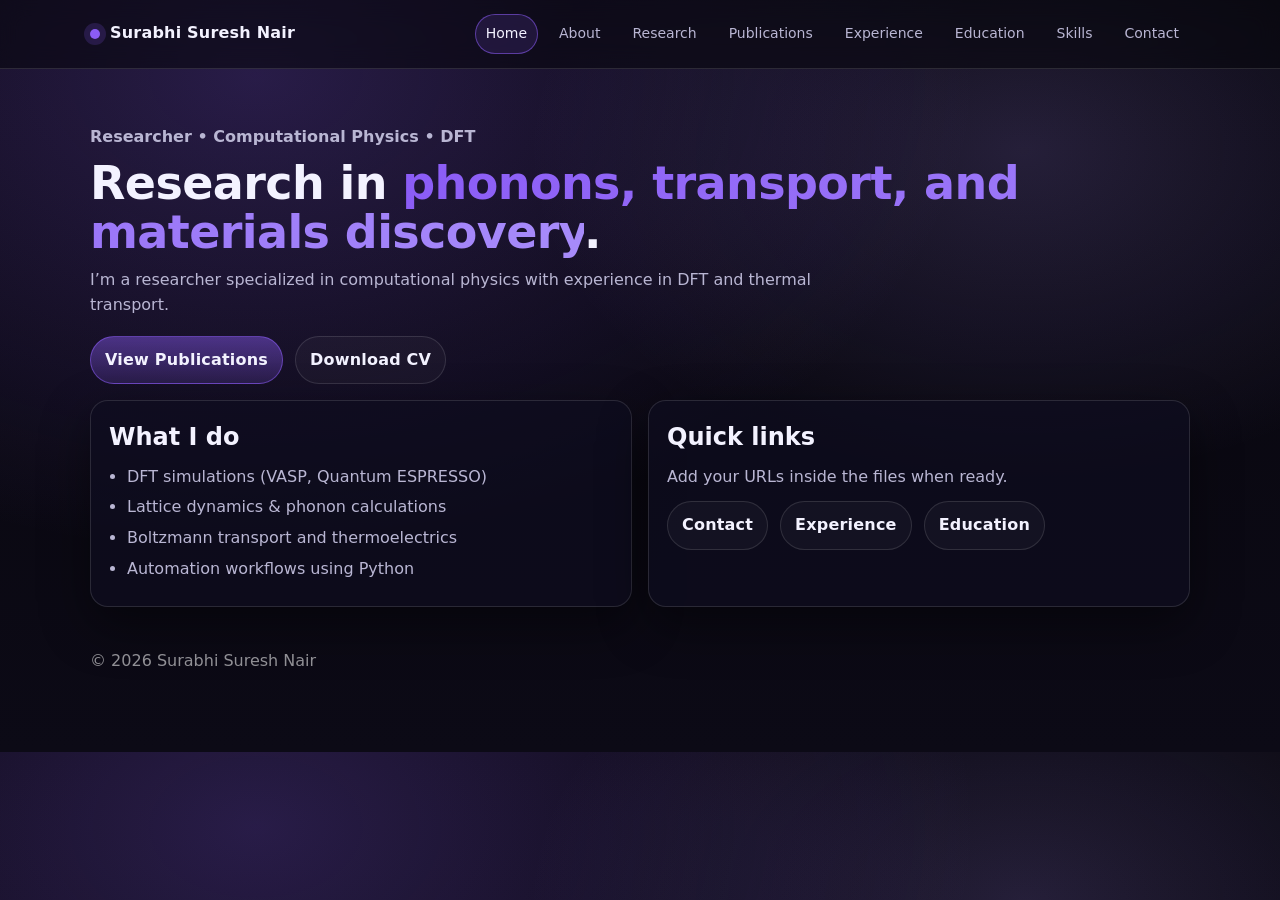
<file: index.html>
<!doctype html>
<html lang="en">
<head>
  <meta charset="utf-8" />
  <meta name="viewport" content="width=device-width, initial-scale=1" />
  <title>Surabhi Suresh Nair — Researcher</title>
  <link rel="stylesheet" href="style.css" />
</head>
<body>
  <header class="topbar">
    <div class="container topbar__inner">
      <div class="brand"><span class="brand__dot"></span><span>Surabhi Suresh Nair</span></div>
      <nav class="nav" aria-label="Primary">
        <a class="active" href="index.html">Home</a>
        <a href="about.html">About</a>
        <a href="research.html">Research</a>
        <a href="publications.html">Publications</a>
        <a href="experience.html">Experience</a>
        <a href="education.html">Education</a>
        <a href="skills.html">Skills</a>
        <a href="contact.html">Contact</a>
      </nav>
    </div>
  </header>

  <main>
    <section class="hero">
      <div class="container">
        <p class="kicker">Researcher • Computational Physics • DFT</p>
        <h1 class="headline">Research in <span class="accent">phonons, transport, and materials discovery</span>.</h1>
        <p class="subhead">
          I’m a researcher specialized in computational physics with experience in DFT and thermal transport.
        </p>
        <div style="display:flex;gap:12px;flex-wrap:wrap">
          <a class="btn btn--primary" href="publications.html">View Publications</a>
          <a class="btn btn--ghost" href="Surabhi_CV.pdf" target="_blank" rel="noreferrer">Download CV</a>
        </div>

        <div class="grid2">
          <div class="card">
            <h2 style="margin:0 0 8px">What I do</h2>
            <ul class="list">
              <li>DFT simulations (VASP, Quantum ESPRESSO)</li>
              <li>Lattice dynamics & phonon calculations</li>
              <li>Boltzmann transport and thermoelectrics</li>
              <li>Automation workflows using Python</li>
            </ul>
          </div>
          <div class="card">
            <h2 style="margin:0 0 8px">Quick links</h2>
            <p class="muted" style="margin:0 0 12px">Add your URLs inside the files when ready.</p>
            <div style="display:flex;gap:12px;flex-wrap:wrap">
              <a class="btn btn--ghost" href="contact.html">Contact</a>
              <a class="btn btn--ghost" href="experience.html">Experience</a>
              <a class="btn btn--ghost" href="education.html">Education</a>
            </div>
          </div>
        </div>

        <p class="footer">© <span id="year"></span> Surabhi Suresh Nair</p>
      </div>
    </section>
  </main>

  <script>document.getElementById("year").textContent = new Date().getFullYear();</script>
</body>
</html>
</file>
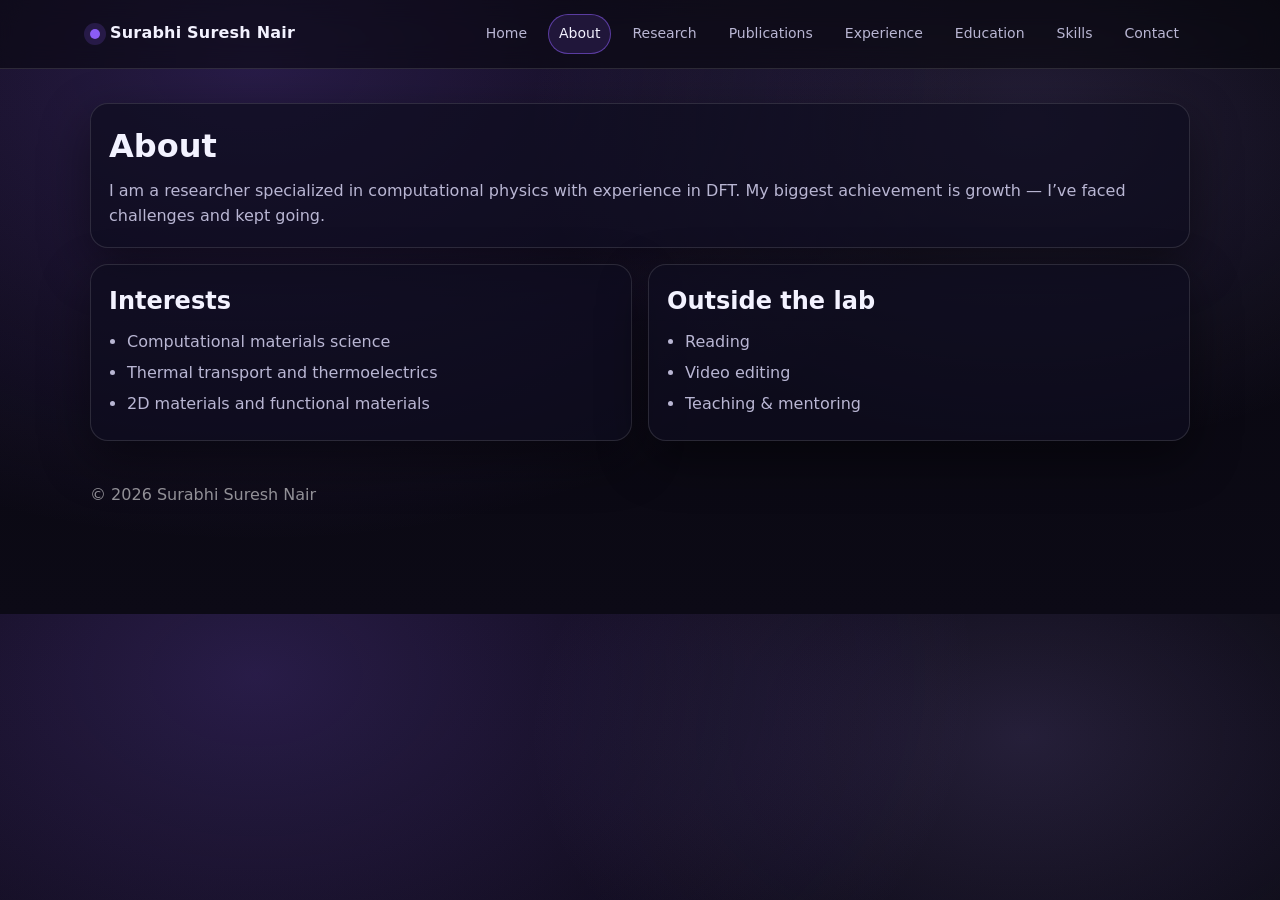
<file: about.html>
<!doctype html>
<html lang="en">
<head>
  <meta charset="utf-8" />
  <meta name="viewport" content="width=device-width, initial-scale=1" />
  <title>About — Surabhi Suresh Nair</title>
  <link rel="stylesheet" href="style.css" />
</head>
<body>
  <header class="topbar">
    <div class="container topbar__inner">
      <div class="brand"><span class="brand__dot"></span><span>Surabhi Suresh Nair</span></div>
      <nav class="nav">
        <a href="index.html">Home</a>
        <a class="active" href="about.html">About</a>
        <a href="research.html">Research</a>
        <a href="publications.html">Publications</a>
        <a href="experience.html">Experience</a>
        <a href="education.html">Education</a>
        <a href="skills.html">Skills</a>
        <a href="contact.html">Contact</a>
      </nav>
    </div>
  </header>

  <main class="section">
    <div class="container">
      <div class="card">
        <h1 style="margin:0 0 8px">About</h1>
        <p class="muted" style="margin:0">
          I am a researcher specialized in computational physics with experience in DFT.
          My biggest achievement is growth — I’ve faced challenges and kept going.
        </p>
      </div>

      <div class="grid2">
        <div class="card">
          <h2 style="margin:0 0 10px">Interests</h2>
          <ul class="list">
            <li>Computational materials science</li>
            <li>Thermal transport and thermoelectrics</li>
            <li>2D materials and functional materials</li>
          </ul>
        </div>
        <div class="card">
          <h2 style="margin:0 0 10px">Outside the lab</h2>
          <ul class="list">
            <li>Reading</li>
            <li>Video editing</li>
            <li>Teaching & mentoring</li>
          </ul>
        </div>
      </div>

      <p class="footer">© <span id="year"></span> Surabhi Suresh Nair</p>
    </div>
  </main>

  <script>document.getElementById("year").textContent = new Date().getFullYear();</script>
</body>
</html>
</file>
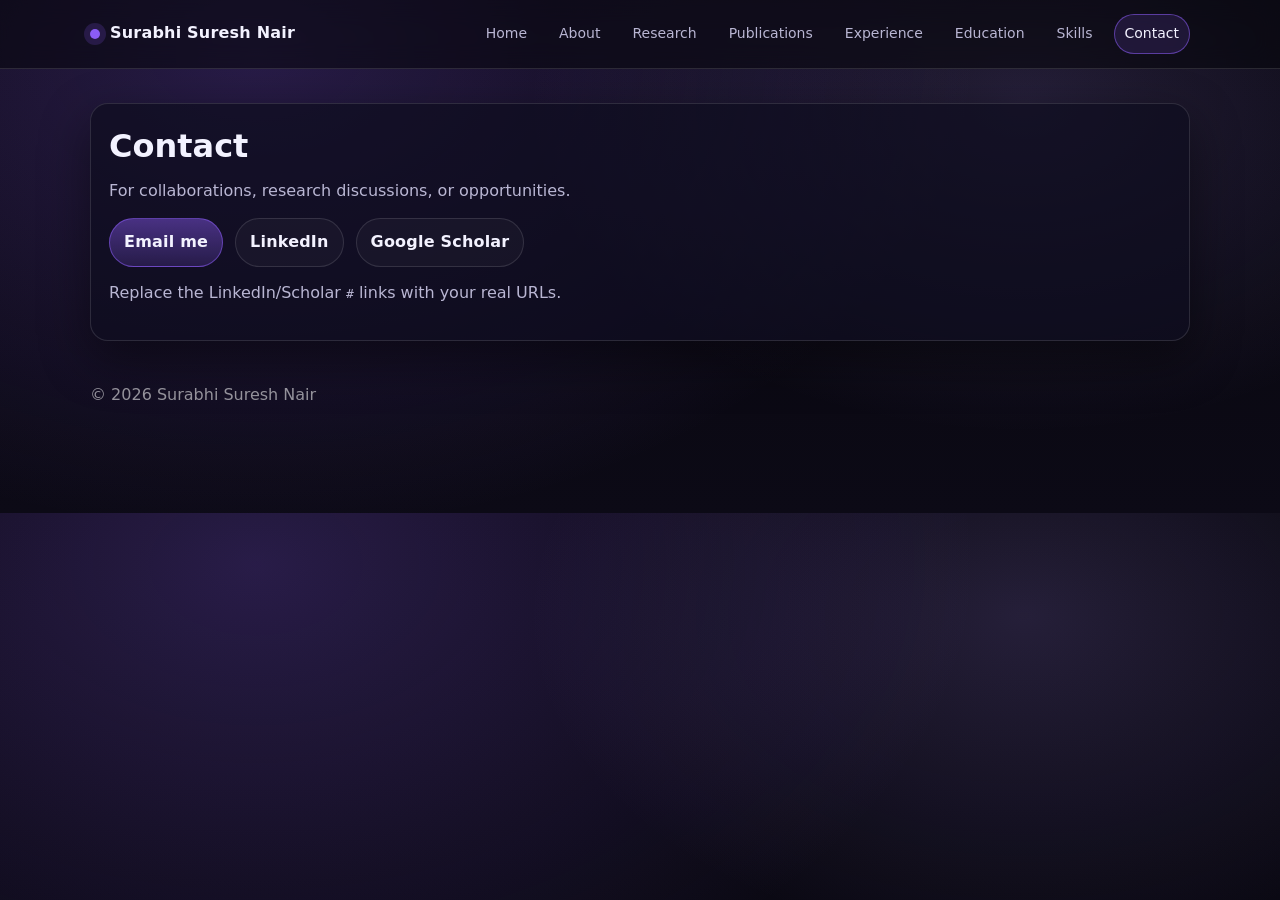
<file: contact.html>
<!doctype html>
<html lang="en">
<head>
  <meta charset="utf-8" />
  <meta name="viewport" content="width=device-width, initial-scale=1" />
  <title>Contact — Surabhi Suresh Nair</title>
  <link rel="stylesheet" href="style.css" />
</head>
<body>
  <header class="topbar">
    <div class="container topbar__inner">
      <div class="brand"><span class="brand__dot"></span><span>Surabhi Suresh Nair</span></div>
      <nav class="nav">
        <a href="index.html">Home</a>
        <a href="about.html">About</a>
        <a href="research.html">Research</a>
        <a href="publications.html">Publications</a>
        <a href="experience.html">Experience</a>
        <a href="education.html">Education</a>
        <a href="skills.html">Skills</a>
        <a class="active" href="contact.html">Contact</a>
      </nav>
    </div>
  </header>

  <main class="section">
    <div class="container">
      <div class="card">
        <h1 style="margin:0 0 8px">Contact</h1>
        <p class="muted" style="margin:0 0 14px">For collaborations, research discussions, or opportunities.</p>

        <div style="display:flex;gap:12px;flex-wrap:wrap">
          <a class="btn btn--primary" href="mailto:suresh@gail.com">Email me</a>
          <a class="btn btn--ghost" href="#" target="_blank" rel="noreferrer">LinkedIn</a>
          <a class="btn btn--ghost" href="#" target="_blank" rel="noreferrer">Google Scholar</a>
        </div>

        <p class="muted" style="margin-top:14px">
          Replace the LinkedIn/Scholar <code>#</code> links with your real URLs.
        </p>
      </div>

      <p class="footer">© <span id="year"></span> Surabhi Suresh Nair</p>
    </div>
  </main>

  <script>document.getElementById("year").textContent = new Date().getFullYear();</script>
</body>
</html>
</file>
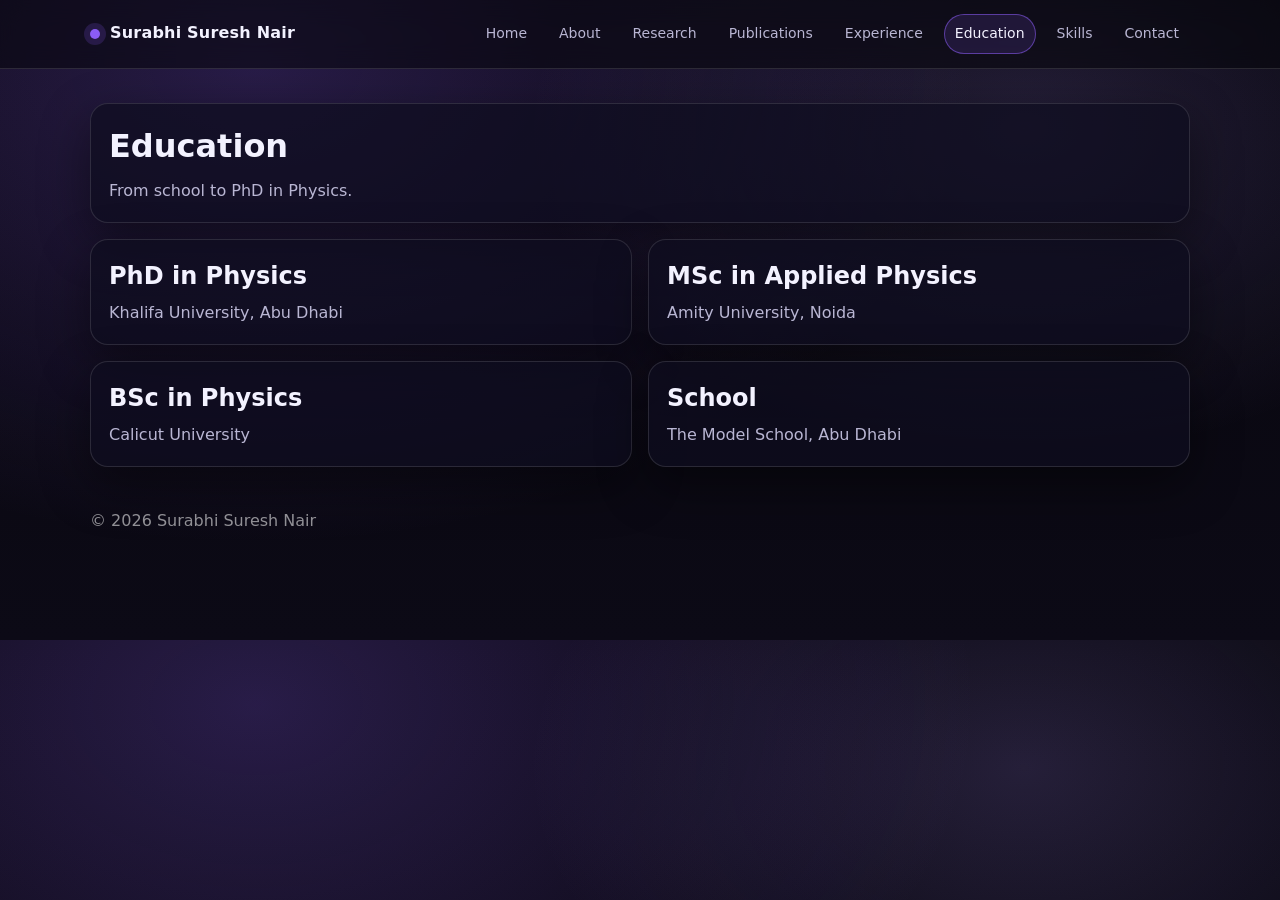
<file: education.html>
<!doctype html>
<html lang="en">
<head>
  <meta charset="utf-8" />
  <meta name="viewport" content="width=device-width, initial-scale=1" />
  <title>Education — Surabhi Suresh Nair</title>
  <link rel="stylesheet" href="style.css" />
</head>
<body>
  <header class="topbar">
    <div class="container topbar__inner">
      <div class="brand"><span class="brand__dot"></span><span>Surabhi Suresh Nair</span></div>
      <nav class="nav">
        <a href="index.html">Home</a>
        <a href="about.html">About</a>
        <a href="research.html">Research</a>
        <a href="publications.html">Publications</a>
        <a href="experience.html">Experience</a>
        <a class="active" href="education.html">Education</a>
        <a href="skills.html">Skills</a>
        <a href="contact.html">Contact</a>
      </nav>
    </div>
  </header>

  <main class="section">
    <div class="container">
      <div class="card">
        <h1 style="margin:0 0 8px">Education</h1>
        <p class="muted" style="margin:0">From school to PhD in Physics.</p>
      </div>

      <div class="grid2">
        <div class="card">
          <h2 style="margin:0 0 6px">PhD in Physics</h2>
          <p class="muted" style="margin:0">Khalifa University, Abu Dhabi</p>
        </div>
        <div class="card">
          <h2 style="margin:0 0 6px">MSc in Applied Physics</h2>
          <p class="muted" style="margin:0">Amity University, Noida</p>
        </div>
        <div class="card">
          <h2 style="margin:0 0 6px">BSc in Physics</h2>
          <p class="muted" style="margin:0">Calicut University</p>
        </div>
        <div class="card">
          <h2 style="margin:0 0 6px">School</h2>
          <p class="muted" style="margin:0">The Model School, Abu Dhabi</p>
        </div>
      </div>

      <p class="footer">© <span id="year"></span> Surabhi Suresh Nair</p>
    </div>
  </main>

  <script>document.getElementById("year").textContent = new Date().getFullYear();</script>
</body>
</html>
</file>
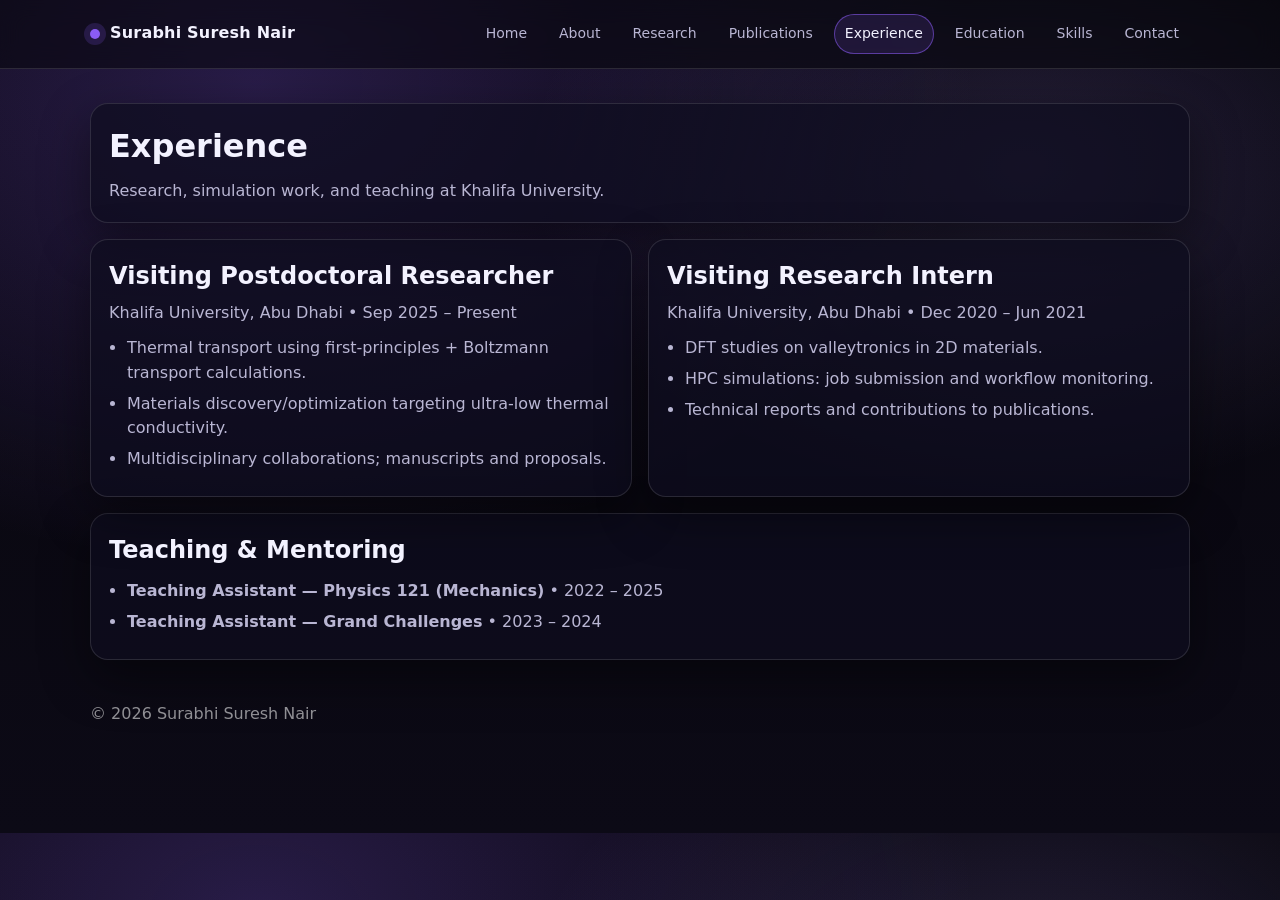
<file: experience.html>
<!doctype html>
<html lang="en">
<head>
  <meta charset="utf-8" />
  <meta name="viewport" content="width=device-width, initial-scale=1" />
  <title>Experience — Surabhi Suresh Nair</title>
  <link rel="stylesheet" href="style.css" />
</head>
<body>
  <header class="topbar">
    <div class="container topbar__inner">
      <div class="brand"><span class="brand__dot"></span><span>Surabhi Suresh Nair</span></div>
      <nav class="nav">
        <a href="index.html">Home</a>
        <a href="about.html">About</a>
        <a href="research.html">Research</a>
        <a href="publications.html">Publications</a>
        <a class="active" href="experience.html">Experience</a>
        <a href="education.html">Education</a>
        <a href="skills.html">Skills</a>
        <a href="contact.html">Contact</a>
      </nav>
    </div>
  </header>

  <main class="section">
    <div class="container">
      <div class="card">
        <h1 style="margin:0 0 8px">Experience</h1>
        <p class="muted" style="margin:0">Research, simulation work, and teaching at Khalifa University.</p>
      </div>

      <div class="grid2">
        <div class="card">
          <h2 style="margin:0 0 6px">Visiting Postdoctoral Researcher</h2>
          <p class="muted" style="margin:0 0 10px">Khalifa University, Abu Dhabi • Sep 2025 – Present</p>
          <ul class="list">
            <li>Thermal transport using first-principles + Boltzmann transport calculations.</li>
            <li>Materials discovery/optimization targeting ultra-low thermal conductivity.</li>
            <li>Multidisciplinary collaborations; manuscripts and proposals.</li>
          </ul>
        </div>

        <div class="card">
          <h2 style="margin:0 0 6px">Visiting Research Intern</h2>
          <p class="muted" style="margin:0 0 10px">Khalifa University, Abu Dhabi • Dec 2020 – Jun 2021</p>
          <ul class="list">
            <li>DFT studies on valleytronics in 2D materials.</li>
            <li>HPC simulations: job submission and workflow monitoring.</li>
            <li>Technical reports and contributions to publications.</li>
          </ul>
        </div>
      </div>

      <div class="card" style="margin-top:16px">
        <h2 style="margin:0 0 10px">Teaching & Mentoring</h2>
        <ul class="list">
          <li><strong>Teaching Assistant — Physics 121 (Mechanics)</strong> • 2022 – 2025</li>
          <li><strong>Teaching Assistant — Grand Challenges</strong> • 2023 – 2024</li>
        </ul>
      </div>

      <p class="footer">© <span id="year"></span> Surabhi Suresh Nair</p>
    </div>
  </main>

  <script>document.getElementById("year").textContent = new Date().getFullYear();</script>
</body>
</html>
</file>
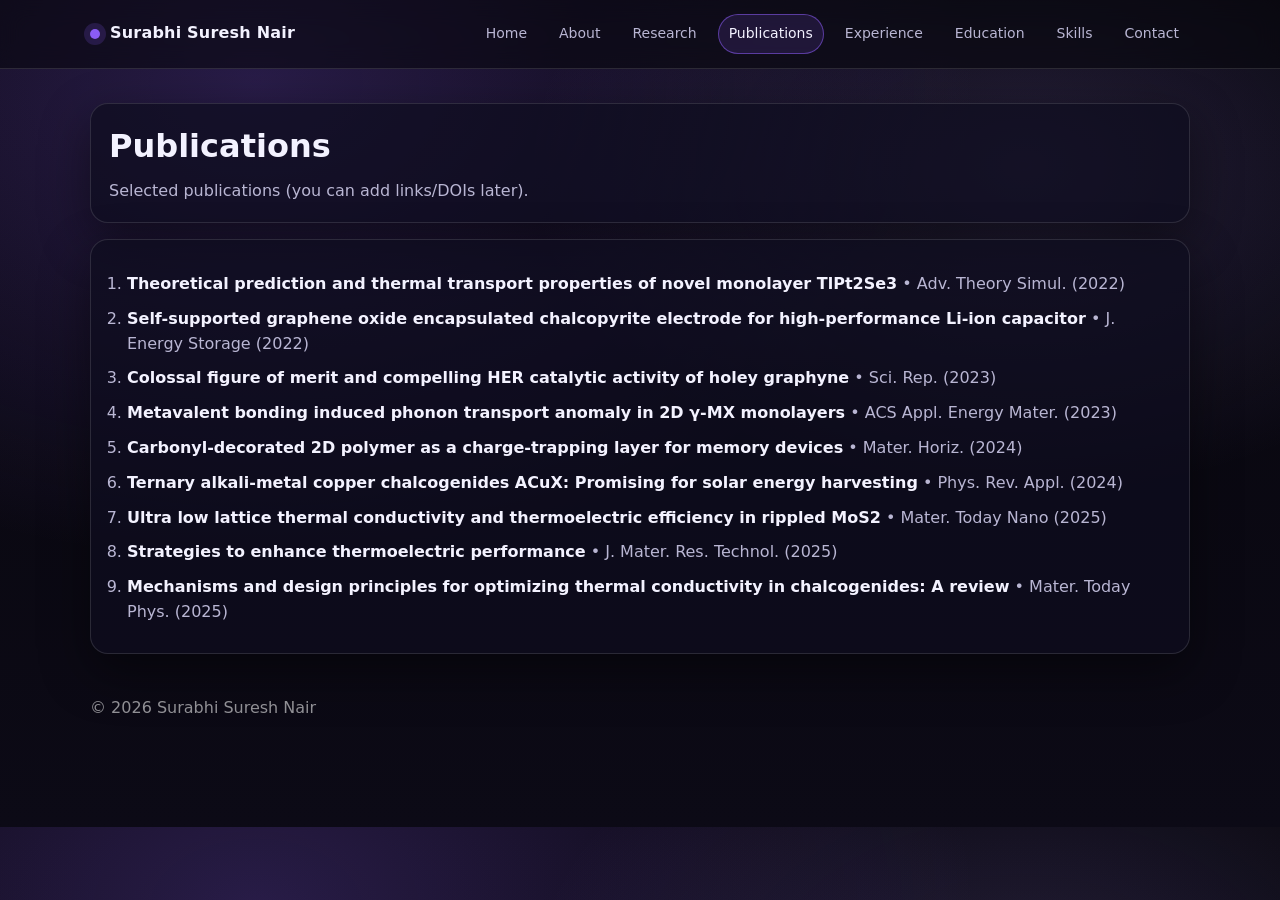
<file: publications.html>
<!doctype html>
<html lang="en">
<head>
  <meta charset="utf-8" />
  <meta name="viewport" content="width=device-width, initial-scale=1" />
  <title>Publications — Surabhi Suresh Nair</title>
  <link rel="stylesheet" href="style.css" />
</head>
<body>
  <header class="topbar">
    <div class="container topbar__inner">
      <div class="brand"><span class="brand__dot"></span><span>Surabhi Suresh Nair</span></div>
      <nav class="nav">
        <a href="index.html">Home</a>
        <a href="about.html">About</a>
        <a href="research.html">Research</a>
        <a class="active" href="publications.html">Publications</a>
        <a href="experience.html">Experience</a>
        <a href="education.html">Education</a>
        <a href="skills.html">Skills</a>
        <a href="contact.html">Contact</a>
      </nav>
    </div>
  </header>

  <main class="section">
    <div class="container">
      <div class="card">
        <h1 style="margin:0 0 8px">Publications</h1>
        <p class="muted" style="margin:0">Selected publications (you can add links/DOIs later).</p>
      </div>

      <div class="card" style="margin-top:16px">
        <ol class="pubs">
          <li><span class="pub__title">Theoretical prediction and thermal transport properties of novel monolayer TlPt2Se3</span> <span class="muted">• Adv. Theory Simul. (2022)</span></li>
          <li><span class="pub__title">Self-supported graphene oxide encapsulated chalcopyrite electrode for high-performance Li-ion capacitor</span> <span class="muted">• J. Energy Storage (2022)</span></li>
          <li><span class="pub__title">Colossal figure of merit and compelling HER catalytic activity of holey graphyne</span> <span class="muted">• Sci. Rep. (2023)</span></li>
          <li><span class="pub__title">Metavalent bonding induced phonon transport anomaly in 2D γ-MX monolayers</span> <span class="muted">• ACS Appl. Energy Mater. (2023)</span></li>
          <li><span class="pub__title">Carbonyl-decorated 2D polymer as a charge-trapping layer for memory devices</span> <span class="muted">• Mater. Horiz. (2024)</span></li>
          <li><span class="pub__title">Ternary alkali-metal copper chalcogenides ACuX: Promising for solar energy harvesting</span> <span class="muted">• Phys. Rev. Appl. (2024)</span></li>
          <li><span class="pub__title">Ultra low lattice thermal conductivity and thermoelectric efficiency in rippled MoS2</span> <span class="muted">• Mater. Today Nano (2025)</span></li>
          <li><span class="pub__title">Strategies to enhance thermoelectric performance</span> <span class="muted">• J. Mater. Res. Technol. (2025)</span></li>
          <li><span class="pub__title">Mechanisms and design principles for optimizing thermal conductivity in chalcogenides: A review</span> <span class="muted">• Mater. Today Phys. (2025)</span></li>
        </ol>
      </div>

      <p class="footer">© <span id="year"></span> Surabhi Suresh Nair</p>
    </div>
  </main>

  <script>document.getElementById("year").textContent = new Date().getFullYear();</script>
</body>
</html>
</file>
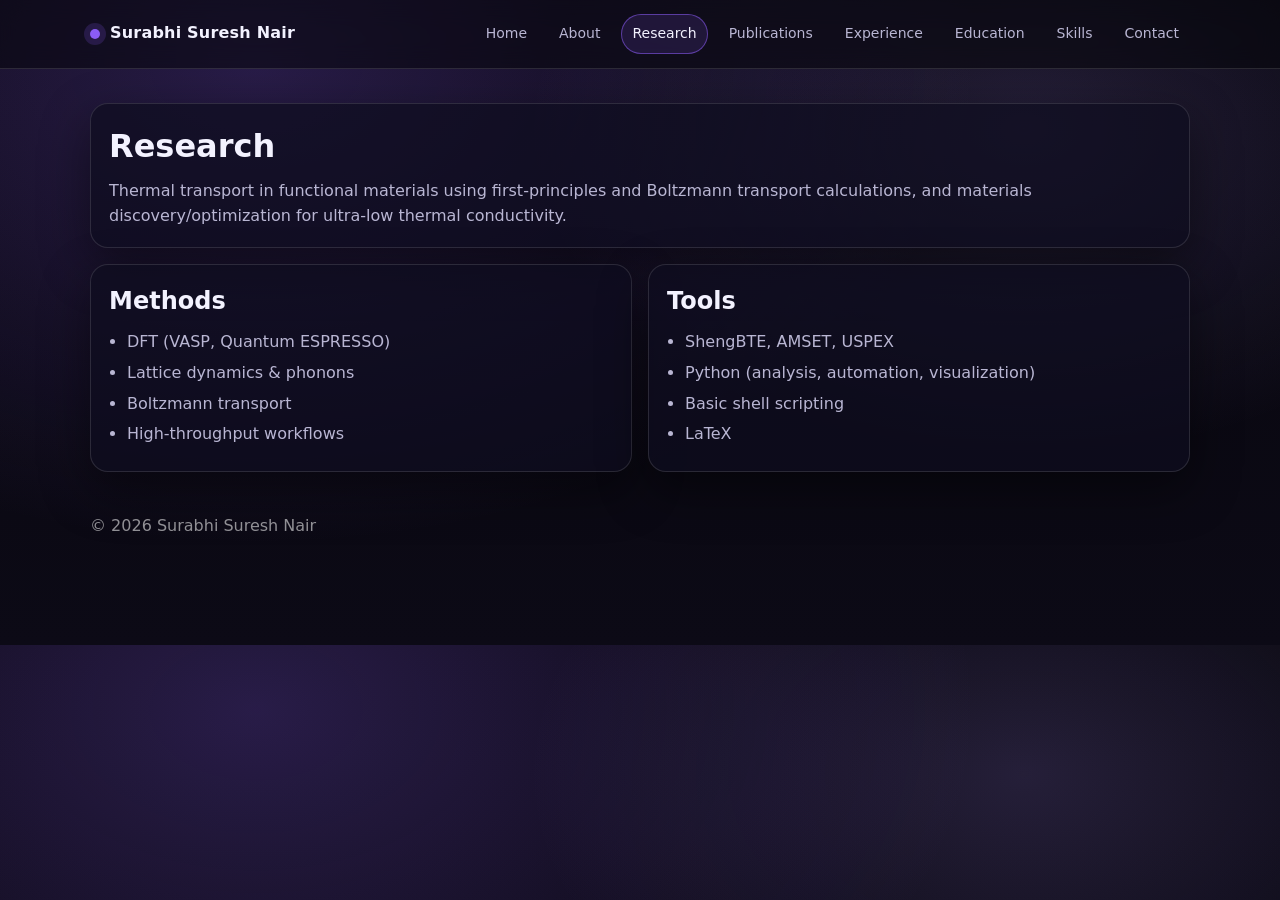
<file: research.html>
<!doctype html>
<html lang="en">
<head>
  <meta charset="utf-8" />
  <meta name="viewport" content="width=device-width, initial-scale=1" />
  <title>Research — Surabhi Suresh Nair</title>
  <link rel="stylesheet" href="style.css" />
</head>
<body>
  <header class="topbar">
    <div class="container topbar__inner">
      <div class="brand"><span class="brand__dot"></span><span>Surabhi Suresh Nair</span></div>
      <nav class="nav">
        <a href="index.html">Home</a>
        <a href="about.html">About</a>
        <a class="active" href="research.html">Research</a>
        <a href="publications.html">Publications</a>
        <a href="experience.html">Experience</a>
        <a href="education.html">Education</a>
        <a href="skills.html">Skills</a>
        <a href="contact.html">Contact</a>
      </nav>
    </div>
  </header>

  <main class="section">
    <div class="container">
      <div class="card">
        <h1 style="margin:0 0 8px">Research</h1>
        <p class="muted" style="margin:0">
          Thermal transport in functional materials using first-principles and Boltzmann transport calculations,
          and materials discovery/optimization for ultra-low thermal conductivity.
        </p>
      </div>

      <div class="grid2">
        <div class="card">
          <h2 style="margin:0 0 10px">Methods</h2>
          <ul class="list">
            <li>DFT (VASP, Quantum ESPRESSO)</li>
            <li>Lattice dynamics & phonons</li>
            <li>Boltzmann transport</li>
            <li>High-throughput workflows</li>
          </ul>
        </div>
        <div class="card">
          <h2 style="margin:0 0 10px">Tools</h2>
          <ul class="list">
            <li>ShengBTE, AMSET, USPEX</li>
            <li>Python (analysis, automation, visualization)</li>
            <li>Basic shell scripting</li>
            <li>LaTeX</li>
          </ul>
        </div>
      </div>

      <p class="footer">© <span id="year"></span> Surabhi Suresh Nair</p>
    </div>
  </main>

  <script>document.getElementById("year").textContent = new Date().getFullYear();</script>
</body>
</html>
</file>
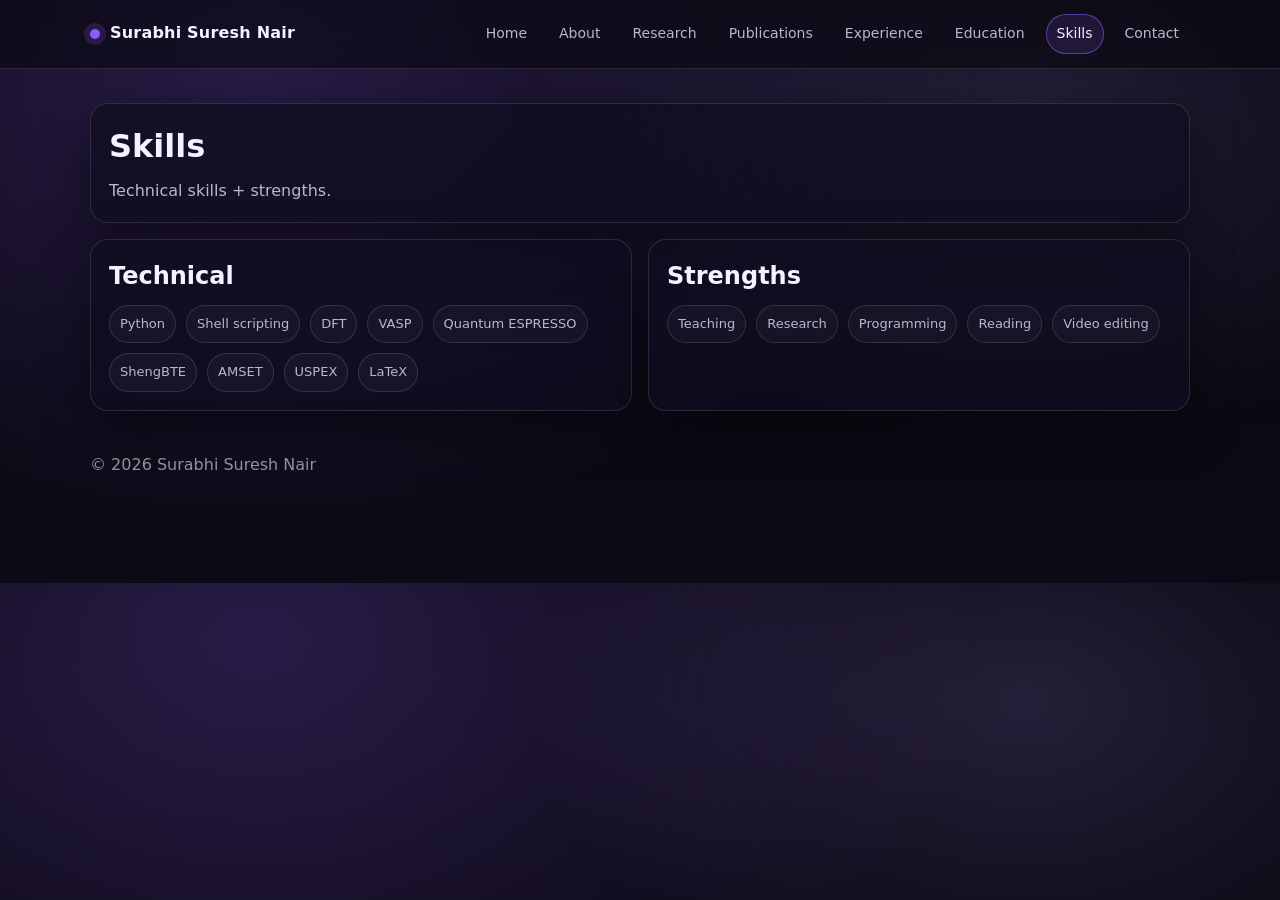
<file: skills.html>
<!doctype html>
<html lang="en">
<head>
  <meta charset="utf-8" />
  <meta name="viewport" content="width=device-width, initial-scale=1" />
  <title>Skills — Surabhi Suresh Nair</title>
  <link rel="stylesheet" href="style.css" />
</head>
<body>
  <header class="topbar">
    <div class="container topbar__inner">
      <div class="brand"><span class="brand__dot"></span><span>Surabhi Suresh Nair</span></div>
      <nav class="nav">
        <a href="index.html">Home</a>
        <a href="about.html">About</a>
        <a href="research.html">Research</a>
        <a href="publications.html">Publications</a>
        <a href="experience.html">Experience</a>
        <a href="education.html">Education</a>
        <a class="active" href="skills.html">Skills</a>
        <a href="contact.html">Contact</a>
      </nav>
    </div>
  </header>

  <main class="section">
    <div class="container">
      <div class="card">
        <h1 style="margin:0 0 8px">Skills</h1>
        <p class="muted" style="margin:0">Technical skills + strengths.</p>
      </div>

      <div class="grid2">
        <div class="card">
          <h2 style="margin:0">Technical</h2>
          <div class="pillrow">
            <span class="pill">Python</span>
            <span class="pill">Shell scripting</span>
            <span class="pill">DFT</span>
            <span class="pill">VASP</span>
            <span class="pill">Quantum ESPRESSO</span>
            <span class="pill">ShengBTE</span>
            <span class="pill">AMSET</span>
            <span class="pill">USPEX</span>
            <span class="pill">LaTeX</span>
          </div>
        </div>

        <div class="card">
          <h2 style="margin:0">Strengths</h2>
          <div class="pillrow">
            <span class="pill">Teaching</span>
            <span class="pill">Research</span>
            <span class="pill">Programming</span>
            <span class="pill">Reading</span>
            <span class="pill">Video editing</span>
          </div>
        </div>
      </div>

      <p class="footer">© <span id="year"></span> Surabhi Suresh Nair</p>
    </div>
  </main>

  <script>document.getElementById("year").textContent = new Date().getFullYear();</script>
</body>
</html>
</file>
<file: style.css>
:root{
  --bg:#07060c;
  --bg2:#0c0a16;
  --text:#f3f2ff;
  --muted:#b9b6d3;
  --card:#0f0d1f;
  --stroke:rgba(255,255,255,.12);
  --accent:#8b5cf6;
  --accent2:#a78bfa;
  --shadow:0 18px 50px rgba(0,0,0,.45);
  --radius:18px;
}
*{box-sizing:border-box}
html,body{margin:0;padding:0}
body{
  font-family: ui-sans-serif, system-ui, -apple-system, Segoe UI, Roboto, Helvetica, Arial;
  color:var(--text);
  line-height:1.55;
  background:
    radial-gradient(1200px 800px at 20% 10%, rgba(139,92,246,.25), transparent 60%),
    radial-gradient(900px 600px at 80% 20%, rgba(167,139,250,.18), transparent 55%),
    linear-gradient(180deg, var(--bg), var(--bg2));
}
a{color:inherit;text-decoration:none}
a:hover{opacity:.95}
.container{width:min(1100px, calc(100% - 48px));margin:0 auto}

.topbar{
  position:sticky; top:0; z-index:50;
  backdrop-filter: blur(12px);
  background: rgba(7,6,12,.55);
  border-bottom: 1px solid var(--stroke);
}
.topbar__inner{display:flex;align-items:center;justify-content:space-between;gap:16px;padding:14px 0}
.brand{display:flex;align-items:center;gap:10px;font-weight:900;letter-spacing:.2px}
.brand__dot{
  width:10px;height:10px;border-radius:999px;background:var(--accent);
  box-shadow:0 0 0 6px rgba(139,92,246,.18);
}
.nav{display:flex;flex-wrap:wrap;gap:10px;justify-content:flex-end}
.nav a{
  font-size:14px;padding:8px 10px;border-radius:999px;
  border:1px solid transparent;color:var(--muted);
}
.nav a:hover{border-color:rgba(139,92,246,.35);color:var(--text);background:rgba(139,92,246,.10)}
.nav a.active{
  color:var(--text);
  border-color: rgba(139,92,246,.55);
  background: rgba(139,92,246,.14);
}

.hero{padding:56px 0 28px}
.kicker{margin:0 0 10px;color:var(--muted);font-weight:800}
.headline{margin:0 0 12px;font-size:clamp(28px,4vw,46px);line-height:1.05;letter-spacing:-.6px}
.accent{
  background: linear-gradient(90deg, var(--accent), var(--accent2));
  -webkit-background-clip:text; background-clip:text; color:transparent;
}
.subhead{margin:0 0 18px;color:var(--muted);max-width:72ch}

.btn{
  display:inline-flex;align-items:center;justify-content:center;
  padding:11px 14px;border-radius:999px;border:1px solid var(--stroke);
  background:rgba(255,255,255,.03);font-weight:900;letter-spacing:.2px;
}
.btn--primary{
  border-color: rgba(139,92,246,.55);
  background: linear-gradient(180deg, rgba(139,92,246,.45), rgba(139,92,246,.18));
}
.btn--ghost:hover{border-color:rgba(255,255,255,.22);background:rgba(255,255,255,.06)}

.section{padding:34px 0 56px}
.card{
  background: rgba(15,13,31,.72);
  border:1px solid var(--stroke);
  border-radius:var(--radius);
  box-shadow:var(--shadow);
  padding:18px;
}
.grid2{display:grid;grid-template-columns:repeat(2,minmax(0,1fr));gap:16px;margin-top:16px}
.list{margin:0;padding-left:18px;color:var(--muted)}
.list li{margin:6px 0}
.muted{color:var(--muted)}
.pillrow{display:flex;flex-wrap:wrap;gap:10px;margin-top:10px}
.pill{
  padding:8px 10px;border-radius:999px;border:1px solid rgba(255,255,255,.12);
  background:rgba(255,255,255,.03);color:var(--muted);font-size:13px;
}
.pubs{margin:14px 0 0;padding-left:18px;color:var(--muted)}
.pubs li{margin:10px 0}
.pub__title{color:var(--text);font-weight:900}
.footer{padding:26px 0 34px;color:rgba(255,255,255,.55)}

@media (max-width: 900px){
  .grid2{grid-template-columns:1fr}
  .nav{overflow:auto;white-space:nowrap;gap:6px}
}
</file>
